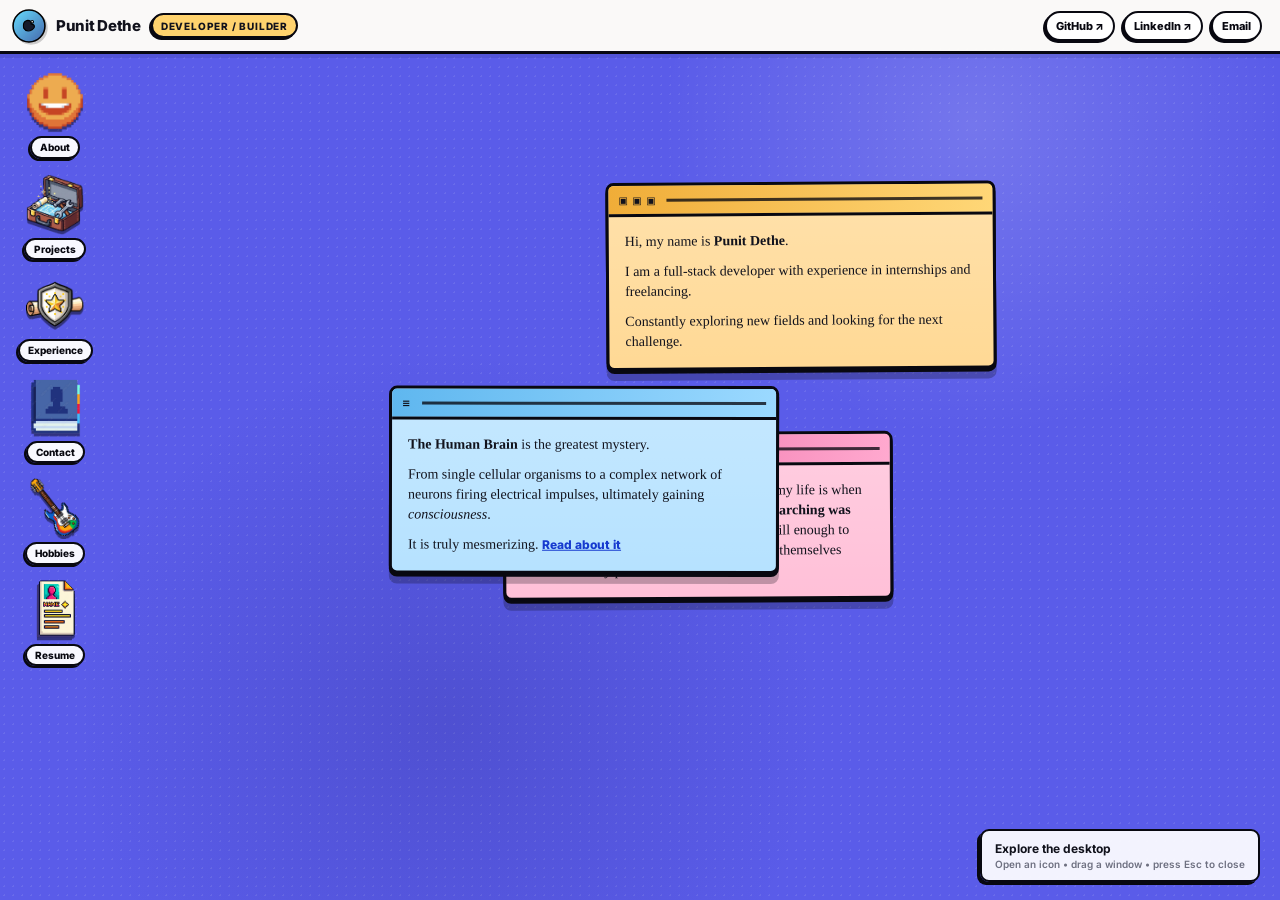
<file: index.html>
<!doctype html>
<html lang="en">

<head>
  <meta charset="utf-8" />
  <meta name="viewport" content="width=device-width, initial-scale=1" />
  <title>Punit Dethe</title>
  <meta name="description" content="Portfolio – playful desk UI with notes and docked links" />
  <link rel="preconnect" href="https://fonts.googleapis.com">
  <link rel="preconnect" href="https://fonts.gstatic.com" crossorigin>
  <link href="https://fonts.googleapis.com/css2?family=Inter:wght@400;600;800&display=swap" rel="stylesheet">
  <link rel="stylesheet" href="./styles.css" />
</head>

<body>
  <!-- Top bar -->
  <header class="topbar" role="banner">
    <div class="brand">
      <svg class="brand-mark" viewBox="0 0 64 64" aria-hidden="true">
        <defs>
          <linearGradient id="g1" x1="0" y1="0" x2="1" y2="1">
            <stop offset="0" stop-color="#6df" />
            <stop offset="1" stop-color="#46a" />
          </linearGradient>
        </defs>
        <circle cx="32" cy="32" r="30" fill="url(#g1)" stroke="#000" stroke-width="3" />
        <path d="M22 36c3 5 9 7 16 3 6-3 6-10-2-11 2-6-7-9-12-4-3 3-3 7-2 12z" fill="#161a2b" stroke="#000"
          stroke-width="2" />
        <circle cx="38" cy="24" r="2.5" fill="#fff" stroke="#000" stroke-width="2" />
      </svg>
      <span class="brand-name">Punit Dethe</span>
    </div>
    <nav class="social" aria-label="Social links">
      <a href="#" aria-label="Website" title="Website">
        <svg viewBox="0 0 24 24" width="20" height="20" aria-hidden="true">
          <circle cx="12" cy="12" r="10" fill="none" stroke="#000" stroke-width="2" />
          <path d="M2 12h20M12 2c3 4 3 16 0 20M6 4c6 4 6 12 0 16" fill="none" stroke="#000" stroke-width="2" />
        </svg>
      </a>
      <a href="#" aria-label="YouTube" title="YouTube">
        <svg viewBox="0 0 24 24" width="20" height="20" aria-hidden="true">
          <rect x="2" y="6" width="20" height="12" rx="3" fill="none" stroke="#000" stroke-width="2" />
          <path d="M10 9l6 3-6 3V9z" fill="#000" />
        </svg>
      </a>
      <a href="#" aria-label="Instagram" title="Instagram">
        <svg viewBox="0 0 24 24" width="20" height="20" aria-hidden="true">
          <rect x="3" y="3" width="18" height="18" rx="5" fill="none" stroke="#000" stroke-width="2" />
          <circle cx="12" cy="12" r="4" fill="none" stroke="#000" stroke-width="2" />
          <circle cx="17" cy="7" r="1.3" fill="#000" />
        </svg>
      </a>
    </nav>
  </header>

  <!-- Left dock icons -->
  <aside class="left-dock" aria-label="Primary links">
    <button class="dock-item" data-open="win-about">
      <div class="icon">
        <img src="Images/icons/suprise.png" alt="About icon" width="64" height="64" />
      </div>
      <span class="pill">About</span>
    </button>

    <button class="dock-item" data-open="win-projects">
      <div class="icon">
        <img src="Images/icons/projects.png" alt="Projects icon" width="64" height="64" />
      </div>
      <span class="pill">Projects</span>
    </button>

    <button class="dock-item" data-open="win-experience">
      <div class="icon">
        <img src="Images/icons/experience.png" alt="Experience icon" width="64" height="64" />
      </div>
      <span class="pill">Experience</span>
    </button>

    <button class="dock-item" data-open="win-contact">
      <div class="icon">
        <img src="Images/icons/contact.png" alt="Contact icon" width="64" height="64" />
      </div>
      <span class="pill">Contact</span>
    </button>

    <button class="dock-item" data-open="win-hobbies">
      <div class="icon">
        <img src="Images/icons/hobbies.png" alt="Hobbies icon" width="64" height="64" />
      </div>
      <span class="pill">Hobbies</span>
    </button>

    <button class="dock-item" data-open="win-resume">
      <div class="icon">
        <img src="Images/icons/resume.png" alt="Resume icon" width="64" height="64" />
      </div>
      <span class="pill">Resume</span>
    </button>
  </aside>



  <!-- Center content -->
  <main class="board" role="main">
    <section class="windows" aria-label="Desktop windows">
      <section id="win-about" class="window" style="--x: -60px; --y: 10px; --w: 640px;" hidden tabindex="0">
        <header class="window-bar drag-handle">
          <div class="control-group">
            <button class="control close" aria-label="Close window">✕</button>
            <button class="control minimize" aria-label="Minimize window">—</button>
          </div>
          <div class="window-title"><span class="bar-lines" aria-hidden="true"></span><span>About</span><span
              class="bar-lines" aria-hidden="true"></span></div>
        </header>
        <div class="window-content">
          <div class="window-tabs" style="margin-bottom: 24px; display: flex; gap: 12px; border-bottom: 2px solid #e0e0e0; padding-bottom: 12px; justify-content: center;">
            <button class="tab-btn active" data-tab="about-me">About Me</button>
            <button class="tab-btn" data-tab="skills">Skills & Tools</button>
          </div>

          <div class="tab-content active" id="tab-about-me">
            <div class="about">
              <img class="about-photo" src="Images/WhatsApp Image 2026-03-10 at 22.39.57.jpeg" alt="Punit Dethe portrait" />
              <div class="about-body">
                <span class="greeting-badge">👋 Hello World</span>
                <h2>Punit Dethe</h2>
                <p class="lead">
                  Full‑stack developer with a deep interest in biotechnology.
                </p>
                <div class="about-details">
                  <p>
                    I'm currently writing code at <em>Vidyalankar Institute of Technology, Mumbai</em>. 
                    My drive comes from weaving raw logic into sleek, interactive digital experiences. 
                  </p>
                  <p>
                    When I'm off the keyboard, you'll catch me composing guitar riffs, rendering 3D art, 
                    or diving deep into the bio-tech rabbit hole. To me, it's all about intersecting 
                    wild creativity with highly technical engineering.
                  </p>
                </div>
              </div>
            </div>
          </div>

          <div class="tab-content" id="tab-skills" style="display: none;">
            <div class="skills-grid">
              <div class="skill-category">
                <h3>🖥️ Core Languages</h3>
                <div class="skill-tags">
                  <span>JavaScript (ES6+)</span>
                  <span>TypeScript</span>
                  <span>Python</span>
                  <span>HTML5 / CSS3</span>
                </div>
              </div>
              
              <div class="skill-category">
                <h3>⚛️ Frameworks & Libraries</h3>
                <div class="skill-tags">
                  <span>React.js</span>
                  <span>Next.js</span>
                  <span>Node.js</span>
                  <span>Express</span>
                </div>
              </div>

              <div class="skill-category">
                <h3>🗄️ Database & Cloud</h3>
                <div class="skill-tags">
                  <span>MongoDB</span>
                  <span>PostgreSQL</span>
                  <span>Vercel</span>
                </div>
              </div>

              <div class="skill-category">
                <h3>🎨 Tools & Other</h3>
                <div class="skill-tags">
                  <span>Git/GitHub</span>
                  <span>Figma</span>
                  <span>Blender 3D</span>
                </div>
              </div>
            </div>
          </div>
        </div>
      </section>

      <section id="win-projects" class="window" style="--x: 40px; --y: 80px; --w: 720px;" hidden tabindex="0">
        <header class="window-bar drag-handle">
          <div class="control-group">
            <button class="control close" aria-label="Close window">✕</button>
            <button class="control minimize" aria-label="Minimize window">—</button>
          </div>
          <div class="window-title"><span class="bar-lines" aria-hidden="true"></span><span>Projects</span><span
              class="bar-lines" aria-hidden="true"></span></div>
        </header>
        <div class="window-content">
          <ul class="feed-list">
            <li class="feed-item">
              <div class="thumb" aria-hidden="true"></div>
              <div class="info">
                <h3 class="title">Smart Slide Browser</h3>
                <div class="meta"><span>Project</span><span>Student</span></div>
                <div class="action"><a href="https://github.com/Punit-Dethe/SideSurf_Side_Browser" target="_blank" class="btn">View Project</a></div>
              </div>
            </li>
            <li class="feed-item">
              <div class="thumb" aria-hidden="true"></div>
              <div class="info">
                <h3 class="title">AI Menu System</h3>
                <div class="meta"><span>AI/ML</span><span>Prototype</span></div>
                <div class="action"><a href="https://github.com/Punit-Dethe/Intuition-Eats" target="_blank" class="btn">View Project</a></div>
              </div>
            </li>
          </ul>
        </div>
      </section>

      <section id="win-experience" class="window" style="--x: 120px; --y: -10px; --w: 720px;" hidden tabindex="0">
        <header class="window-bar drag-handle">
          <div class="control-group">
            <button class="control close" aria-label="Close window">✕</button>
            <button class="control minimize" aria-label="Minimize window">—</button>
          </div>
          <div class="window-title"><span class="bar-lines" aria-hidden="true"></span><span>Experience</span><span
              class="bar-lines" aria-hidden="true"></span></div>
        </header>
        <div class="window-content">
          <ul class="feed-list">
            <li class="feed-item">
              <div class="thumb" aria-hidden="true"></div>
              <div class="info">
                <h3 class="title">Intern at Triply</h3>
                <div class="meta">
                  <span>Internship</span><span>Design</span><span>Development</span><span>Deployment</span>
                </div>
              </div>
            </li>
            <li class="feed-item">
              <div class="thumb" aria-hidden="true"></div>
              <div class="info">
                <h3 class="title">Developer at PRANA Foundation</h3>
                <div class="meta"><span>NGO</span><span>In Development</span><span>Accessibility</span></div>
              </div>
            </li>
            <li class="feed-item">
              <div class="thumb" aria-hidden="true"></div>
              <div class="info">
                <h3 class="title">Freelance Full Stack Developer</h3>
                <div class="meta"><span>Freelancing</span><span>Full Stack</span><span>Web</span></div>
              </div>
            </li>
          </ul>
        </div>
      </section>

      <section id="win-contact" class="window" style="--x: -120px; --y: 120px; --w: 420px;" hidden tabindex="0">
        <header class="window-bar drag-handle">
          <div class="control-group">
            <button class="control close" aria-label="Close window">✕</button>
            <button class="control minimize" aria-label="Minimize window">—</button>
          </div>
          <div class="window-title"><span class="bar-lines" aria-hidden="true"></span><span>Contact</span><span
              class="bar-lines" aria-hidden="true"></span></div>
        </header>
        <div class="window-content">
          <p>Email: <a href="mailto:punitdethe2006@gmail.com">punitdethe2006@gmail.com</a></p>
          <p>LinkedIn: <a href="https://www.linkedin.com/in/punit-dethe-32447b331/" target="_blank">punit-dethe</a></p>
          <p>GitHub: <a href="https://github.com/Punit-Dethe" target="_blank">Punit-Dethe</a></p>
        </div>
      </section>

      <section id="win-hobbies" class="window" style="--x: 160px; --y: 160px; --w: 560px;" hidden tabindex="0">
        <header class="window-bar drag-handle">
          <div class="control-group">
            <button class="control close" aria-label="Close window">✕</button>
            <button class="control minimize" aria-label="Minimize window">—</button>
          </div>
          <div class="window-title"><span class="bar-lines" aria-hidden="true"></span><span>Hobbies</span><span
              class="bar-lines" aria-hidden="true"></span></div>
        </header>
        <div class="window-content">
          <ul class="feed-list">
            <li class="feed-item">
              <div class="thumb" aria-hidden="true"></div>
              <div class="info">
                <h3 class="title">Composing Music & Guitar</h3>
                <div class="meta"><span>Instruments</span><span>Production</span></div>
              </div>
            </li>
            <li class="feed-item">
              <div class="thumb" aria-hidden="true"></div>
              <div class="info">
                <h3 class="title">3D Animation & Art</h3>
                <div class="meta"><span>Animation</span><span>Game Dev</span></div>
              </div>
            </li>
            <li class="feed-item">
              <div class="thumb" aria-hidden="true"></div>
              <div class="info">
                <h3 class="title">Exploring Biotechnology</h3>
                <div class="meta"><span>Science</span><span>Research</span></div>
              </div>
            </li>
          </ul>
        </div>
      </section>

      <section id="win-resume" class="window" style="--x: -20px; --y: 220px; --w: 520px;" hidden tabindex="0">
        <header class="window-bar drag-handle">
          <div class="control-group">
            <button class="control close" aria-label="Close window">✕</button>
            <button class="control minimize" aria-label="Minimize window">—</button>
          </div>
          <div class="window-title"><span class="bar-lines" aria-hidden="true"></span><span>Resume</span><span
              class="bar-lines" aria-hidden="true"></span></div>
        </header>
        <div class="window-content">
          <p>Please click on the link below to download my PDF resume.</p>
          <p><a href="#" download>Download PDF</a></p>
        </div>
      </section>
    </section>

    <section class="notes">
      <article class="note note-pink" style="--x: -40px; --y: -10px; --r: -1.5deg;" tabindex="0">
        <header class="note-bar">
          <span class="dots" aria-hidden="true">◎ ◎ ◎</span>
          <span class="lines" aria-hidden="true"></span>
        </header>
        <div class="note-body">
          <p>The moment I cease running experiments on my life is when the true experiment begins. <strong>What if all
              my searching was merely the cosmos teaching me</strong> how to be still enough to receive what was already
            mine? The dice roll themselves when I am truly present.</p>
        </div>
      </article>

      <article class="note note-yellow" style="--x: 40px; --y: 40px; --r: -2deg;" tabindex="0">
        <header class="note-bar">
          <span class="dots" aria-hidden="true">▣ ▣ ▣</span>
          <span class="lines" aria-hidden="true"></span>
        </header>
        <div class="note-body">
          <p>Hi, my name is <strong>Punit Dethe</strong>.</p>
          <p>I am a full-stack developer with experience in internships and freelancing.</p>
          <p>Constantly exploring new fields and looking for the next challenge.</p>
        </div>
      </article>

      <article class="note note-blue" style="--x: 170px; --y: 120px; --r: -2deg;" tabindex="0">
        <header class="note-bar">
          <span class="dots" aria-hidden="true">≡</span>
          <span class="lines" aria-hidden="true"></span>
        </header>
        <div class="note-body">
          <p><strong>The Human Brain</strong> is the greatest mystery.</p>
          <p>From single cellular organisms to a complex network of neurons firing electrical impulses, ultimately
            gaining <em>consciousness</em>.</p>
          <p>It is truly mesmerizing. <a href="https://humanbrainproject.eu" target="_blank">Read about it</a></p>
        </div>
      </article>
    </section>
  </main>

  <script src="./script.js"></script>
</body>

</html>
</file>
<file: styles.css>
/* Portfolio desktop — polished while keeping the playful retro identity */
* { box-sizing: border-box; }

:root {
  --ink: #080810;
  --paper: #fffef8;
  --purple: #5a5ce9;
  --purple-deep: #4548ca;
  --cyan: #9ddcff;
  --blue: #b7d7ff;
  --pink: #ff8bb7;
  --yellow: #ffd36e;
  --mint: #bff4d2;
  --muted: #6e7081;
  --hard-shadow: 0 3px 0 var(--ink), 0 14px 0 rgba(8, 8, 16, 0.22);
  --note-shadow: 0 3px 0 var(--ink), 0 10px 0 rgba(8, 8, 16, 0.26);
}

html, body { height: 100%; }
html { background: var(--purple); }
body {
  margin: 0;
  overflow: hidden;
  font-family: Inter, system-ui, -apple-system, BlinkMacSystemFont, "Segoe UI", sans-serif;
  color: #11121c;
  background:
    radial-gradient(circle at 76% 14%, rgba(255,255,255,.16), transparent 25%),
    radial-gradient(circle at 35% 80%, rgba(23,20,92,.17), transparent 34%),
    radial-gradient(rgba(255,255,255,.09) 1px, transparent 1px),
    var(--purple);
  background-size: auto, auto, 9px 9px, auto;
}

button, a { -webkit-tap-highlight-color: transparent; }
a { color: inherit; }
button:focus-visible, a:focus-visible, [tabindex]:focus-visible {
  outline: 3px solid #fff;
  outline-offset: 3px;
}

/* Top bar */
.topbar {
  position: sticky;
  top: 0;
  z-index: 1200;
  height: 54px;
  border-bottom: 3px solid var(--ink);
  background: rgba(255, 254, 248, .97);
  backdrop-filter: blur(12px);
  display: flex;
  align-items: center;
  justify-content: space-between;
  padding: 0 18px 0 12px;
  box-shadow: 0 4px 0 rgba(8,8,16,.08);
}
.brand { display: flex; align-items: center; gap: 10px; min-width: 0; }
.brand-mark {
  width: 34px;
  height: 34px;
  flex: 0 0 auto;
  filter: drop-shadow(2px 2px 0 rgba(0,0,0,.18));
}
.brand-name { font-size: 15px; font-weight: 800; letter-spacing: -.02em; white-space: nowrap; }
.brand-role {
  display: inline-flex;
  align-items: center;
  min-height: 25px;
  padding: 3px 8px;
  border: 2px solid var(--ink);
  border-radius: 999px;
  background: var(--yellow);
  font-size: 10px;
  font-weight: 800;
  letter-spacing: .08em;
  text-transform: uppercase;
  box-shadow: -2px 2px 0 var(--ink);
}
.social { display: flex; align-items: center; gap: 8px; }
.social a {
  display: inline-flex;
  align-items: center;
  justify-content: center;
  min-height: 30px;
  padding: 5px 9px;
  border: 2px solid var(--ink);
  border-radius: 999px;
  background: #fff;
  color: var(--ink);
  text-decoration: none;
  font-size: 11px;
  font-weight: 800;
  box-shadow: -2px 2px 0 var(--ink);
  transition: transform .15s ease, box-shadow .15s ease, background .15s ease;
}
.social a:hover { background: var(--cyan); transform: translate(1px, -1px); box-shadow: -3px 3px 0 var(--ink); }

/* Dock */
.left-dock {
  position: fixed;
  z-index: 1000;
  top: 72px;
  left: 16px;
  display: grid;
  gap: 15px;
}
.dock-item {
  width: 78px;
  border: 0;
  background: transparent;
  color: inherit;
  padding: 0;
  font: inherit;
  display: grid;
  justify-items: center;
  gap: 6px;
  cursor: pointer;
}
.dock-item .icon {
  width: 58px;
  height: 58px;
  position: relative;
  transition: transform .16s cubic-bezier(.2,.8,.2,1), filter .16s ease;
  filter: drop-shadow(0 3px 0 rgba(0,0,0,.45));
}
.dock-item img, .dock-item svg {
  width: 58px;
  height: 58px;
  display: block;
  object-fit: contain;
  image-rendering: auto;
}
.dock-item .pill {
  max-width: 78px;
  padding: 4px 8px;
  border: 2px solid var(--ink);
  border-radius: 999px;
  background: rgba(255,255,255,.96);
  color: var(--ink);
  font-size: 10px;
  font-weight: 800;
  line-height: 1.05;
  box-shadow: -2px 2px 0 var(--ink);
  transition: background .15s ease, transform .15s ease;
}
.dock-item:hover .icon { transform: translateY(-4px) rotate(-2deg) scale(1.03); filter: drop-shadow(0 7px 0 rgba(0,0,0,.32)); }
.dock-item:hover .pill { background: var(--cyan); transform: translateY(-1px); }
.dock-item.is-open .pill { background: var(--yellow); }
.dock-item.is-open .icon::after {
  content: "";
  position: absolute;
  left: 50%;
  bottom: -7px;
  width: 7px;
  height: 7px;
  transform: translateX(-50%);
  border: 2px solid var(--ink);
  border-radius: 50%;
  background: var(--mint);
}

/* Main desktop */
.board {
  position: relative;
  height: calc(100vh - 54px);
  overflow: hidden;
  padding: 34px 26px 110px 118px;
}
.windows, .notes { position: relative; height: 100%; }
.windows { z-index: 4; }
.notes { position: absolute; inset: 0; z-index: 2; pointer-events: none; }
.notes .note { pointer-events: auto; }

.desktop-tip {
  position: fixed;
  right: 20px;
  bottom: 18px;
  z-index: 3;
  display: grid;
  gap: 2px;
  max-width: 300px;
  padding: 10px 13px;
  border: 2px solid var(--ink);
  border-radius: 9px;
  background: rgba(255,255,255,.93);
  box-shadow: -3px 3px 0 var(--ink);
  pointer-events: none;
}
.desktop-tip strong { font-size: 12px; }
.desktop-tip span { color: var(--muted); font-size: 10px; font-weight: 600; }

/* Desktop windows */
.window {
  position: absolute;
  left: calc(50% + var(--x));
  top: calc(50% + var(--y));
  transform: translate(-50%, -50%);
  width: min(var(--w, 640px), calc(100vw - 170px));
  max-height: calc(100vh - 96px);
  overflow: hidden;
  border: 3px solid var(--ink);
  border-radius: 10px;
  background: var(--paper);
  box-shadow: var(--hard-shadow);
  transition: box-shadow .14s ease, transform .14s ease;
}
.window[hidden] { display: none; }
.window:focus { outline: none; }
.window.is-dragging { box-shadow: 0 3px 0 var(--ink), 0 20px 0 rgba(8,8,16,.16); }
.window.minimized .window-content { display: none; }
.window.minimized { width: min(420px, calc(100vw - 170px)); }
.window-bar {
  min-height: 42px;
  display: grid;
  grid-template-columns: 92px 1fr;
  align-items: center;
  border-bottom: 3px solid var(--ink);
  background:
    linear-gradient(rgba(255,255,255,.72), rgba(255,255,255,.88)),
    repeating-linear-gradient(0deg, #efefef 0 4px, #d7d7d7 4px 6px);
  user-select: none;
}
.window-bar .control-group { display: flex; gap: 7px; padding-left: 9px; }
.window-bar .control {
  width: 23px;
  height: 23px;
  border: 2px solid var(--ink);
  border-radius: 50%;
  background: var(--yellow);
  color: var(--ink);
  display: grid;
  place-items: center;
  padding: 0;
  cursor: pointer;
  font-size: 11px;
  line-height: 1;
  font-weight: 900;
  box-shadow: -1px 2px 0 var(--ink);
  transition: transform .1s ease, box-shadow .1s ease;
}
.window-bar .control.close { background: var(--pink); }
.window-bar .control:hover { transform: translateY(-1px); box-shadow: -2px 3px 0 var(--ink); }
.window-title {
  display: grid;
  grid-template-columns: 1fr auto 1fr;
  align-items: center;
  gap: 10px;
  padding-right: 10px;
  font-size: 12px;
  font-weight: 800;
  letter-spacing: .08em;
  text-transform: uppercase;
}
.window-title .bar-lines {
  height: 6px;
  opacity: .56;
  background: repeating-linear-gradient(90deg, var(--ink) 0 3px, transparent 3px 7px);
}
.drag-handle { cursor: grab; }
.window.is-dragging .drag-handle { cursor: grabbing; }
.window-content {
  max-height: calc(100vh - 142px);
  overflow: auto;
  padding: 22px;
  line-height: 1.55;
  scrollbar-width: thin;
}
.window-content::-webkit-scrollbar { width: 10px; }
.window-content::-webkit-scrollbar-thumb { background: #c7c8d2; border: 3px solid var(--paper); border-radius: 999px; }

/* About */
.window-tabs {
  margin-bottom: 22px !important;
  justify-content: flex-start !important;
  border-bottom: 0 !important;
  padding-bottom: 0 !important;
  gap: 8px !important;
}
.tab-btn {
  border: 2px solid var(--ink);
  border-radius: 999px;
  background: #fff;
  color: #575969;
  padding: 7px 12px;
  font: inherit;
  font-size: 12px;
  font-weight: 800;
  cursor: pointer;
  box-shadow: -2px 2px 0 var(--ink);
  transition: transform .12s ease, background .12s ease;
}
.tab-btn:hover { background: #f1f1f5; transform: translateY(-1px); }
.tab-btn.active { color: var(--ink); background: var(--yellow); }
.about {
  display: grid;
  grid-template-columns: 154px 1fr;
  align-items: start;
  gap: 25px;
  text-align: left;
}
.about-photo {
  width: 154px;
  height: 184px;
  object-fit: cover;
  border: 3px solid var(--ink);
  border-radius: 8px;
  background: #fff;
  box-shadow: -5px 5px 0 var(--ink);
  transform: rotate(-1.5deg);
}
.about-body { display: flex; flex-direction: column; align-items: flex-start; min-width: 0; }
.greeting-badge {
  display: inline-flex;
  align-items: center;
  margin-bottom: 9px;
  padding: 5px 9px;
  border: 2px solid var(--ink);
  border-radius: 999px;
  background: var(--mint);
  color: var(--ink);
  font-size: 10px;
  font-weight: 900;
  letter-spacing: .08em;
  text-transform: uppercase;
  box-shadow: -2px 2px 0 var(--ink);
}
.about-body h2 {
  margin: 0;
  font-family: Georgia, "Times New Roman", serif;
  font-size: clamp(32px, 4vw, 48px);
  line-height: .98;
  letter-spacing: -.04em;
}
.about-body .lead {
  margin: 12px 0 14px;
  max-width: 520px;
  color: #3f4151;
  font-size: 15px;
  font-weight: 700;
}
.about-details {
  width: 100%;
  max-width: 560px;
  border: 2px solid var(--ink);
  border-radius: 8px;
  padding: 14px 16px;
  background: #f6f6fb;
  color: #4f5060;
  font-size: 13px;
  line-height: 1.62;
  box-shadow: -3px 3px 0 rgba(8,8,16,.18);
}
.about-details p { margin: 0 0 10px; }
.about-details p:last-child { margin-bottom: 0; }
.about-details em { color: var(--ink); font-style: normal; font-weight: 800; }

.skills-grid { display: grid; grid-template-columns: 1fr 1fr; gap: 24px; padding: 6px 0 2px; }
.skill-category h3 {
  margin: 0 0 11px;
  color: var(--ink);
  font-size: 13px;
  font-weight: 900;
  letter-spacing: -.01em;
}
.skill-tags { display: flex; flex-wrap: wrap; gap: 8px; }
.skill-tags span {
  padding: 6px 10px;
  border: 2px solid var(--ink);
  border-radius: 999px;
  background: #fff;
  font-size: 11px;
  font-weight: 800;
  box-shadow: -2px 2px 0 rgba(8,8,16,.9);
}
.skill-category:nth-child(1) .skill-tags span { background: #fff5bf; }
.skill-category:nth-child(2) .skill-tags span { background: #e6e4ff; }
.skill-category:nth-child(3) .skill-tags span { background: #dff8e8; }
.skill-category:nth-child(4) .skill-tags span { background: #ffe4ef; }

/* Feed windows */
.feed-list { list-style: none; margin: 0; padding: 0; display: grid; gap: 12px; }
.feed-item {
  display: grid;
  grid-template-columns: 104px 1fr;
  gap: 17px;
  align-items: stretch;
  padding: 13px;
  border: 2px solid var(--ink);
  border-radius: 10px;
  background: #fff;
  box-shadow: -3px 3px 0 var(--ink);
}
.feed-item .thumb {
  width: 104px;
  min-height: 104px;
  border: 2px solid var(--ink);
  border-radius: 8px;
  display: grid;
  place-items: end start;
  overflow: hidden;
  background:
    linear-gradient(135deg, rgba(255,255,255,.32), transparent 55%),
    var(--purple);
}
.feed-item .thumb span {
  margin: 8px;
  font-family: Georgia, "Times New Roman", serif;
  font-size: 35px;
  font-weight: 700;
  line-height: 1;
}
.feed-item .thumb-0 { background-color: #b8b4ff; }
.feed-item .thumb-1 { background-color: #ffd18a; }
.feed-item .thumb-2 { background-color: #a9e8cc; }
.feed-item .thumb-3 { background-color: #ffa9c9; }
.feed-item .info { min-width: 0; display: flex; flex-direction: column; align-items: flex-start; gap: 8px; }
.feed-item .title {
  margin: 0;
  color: #111;
  font-family: Georgia, "Times New Roman", serif;
  font-size: clamp(22px, 2.6vw, 29px);
  line-height: 1;
  letter-spacing: -.03em;
}
.feed-item .meta { display: flex; flex-wrap: wrap; gap: 6px; color: #555766; }
.feed-item .meta span {
  margin: 0;
  padding: 3px 7px;
  border: 1.5px solid #b9bac4;
  border-radius: 999px;
  background: #f7f7fa;
  font-size: 10px;
  font-weight: 800;
}
.feed-description { margin: 1px 0 0; max-width: 510px; color: #626474; font-size: 12px; line-height: 1.5; }
.feed-item .action { margin-top: auto; padding-top: 3px; }
.btn {
  display: inline-flex;
  align-items: center;
  justify-content: center;
  min-height: 32px;
  padding: 6px 11px;
  border: 2px solid var(--ink);
  border-radius: 999px;
  background: var(--cyan);
  color: var(--ink);
  text-decoration: none;
  font-size: 11px;
  font-weight: 900;
  box-shadow: -2px 2px 0 var(--ink);
  transition: transform .12s ease, box-shadow .12s ease, background .12s ease;
}
.btn:hover { background: var(--pink); transform: translateY(-1px); box-shadow: -3px 3px 0 var(--ink); }
.btn:active { transform: translate(-1px, 1px); box-shadow: -1px 1px 0 var(--ink); }

/* Contact + resume */
#win-contact .window-content { display: grid; gap: 9px; }
#win-contact .window-content p {
  margin: 0;
  padding: 10px 12px;
  border: 2px solid var(--ink);
  border-radius: 8px;
  background: #fff;
  font-size: 12px;
  font-weight: 700;
  overflow-wrap: anywhere;
  box-shadow: -2px 2px 0 rgba(8,8,16,.16);
}
#win-contact .window-content p:nth-child(1) { background: #fff5bf; }
#win-contact .window-content p:nth-child(2) { background: #e6e4ff; }
#win-contact .window-content p:nth-child(3) { background: #dff8e8; }
#win-contact a { text-decoration-thickness: 2px; text-underline-offset: 2px; }
#win-resume .window-content { display: grid; gap: 12px; justify-items: start; }
#win-resume .window-content p { margin: 0; }

/* Notes */
.note {
  --w: 390px;
  width: min(var(--w), calc(100vw - 180px));
  position: absolute;
  left: calc(50% + var(--x));
  top: calc(50% + var(--y));
  transform: translate(-50%, -50%) rotate(var(--r, 0deg));
  overflow: hidden;
  border: 3px solid var(--ink);
  border-radius: 8px;
  background: #ffd1e3;
  box-shadow: var(--note-shadow);
  transition: transform .18s ease, box-shadow .18s ease;
}
.note .note-bar {
  display: grid;
  grid-template-columns: auto 1fr;
  align-items: center;
  gap: 10px;
  padding: 8px 10px;
  border-bottom: 3px solid var(--ink);
  background: linear-gradient(90deg, #e55b96, #ff9fca);
}
.note .dots { font-size: 10px; font-weight: 900; letter-spacing: .12em; }
.note .lines::after { content: ""; display: block; border-top: 3px solid var(--ink); opacity: .78; }
.note .note-body {
  padding: 15px 16px 17px;
  background-image: linear-gradient(rgba(255,255,255,.18), rgba(255,255,255,0));
  font-family: Georgia, "Times New Roman", serif;
  font-size: 14px;
  line-height: 1.42;
}
.note p { margin: 0 0 10px; }
.note p:last-child { margin-bottom: 0; }
.note a { color: #163acf; font-family: Inter, sans-serif; font-size: 12px; font-weight: 800; }
.note-yellow { background: #ffd995; }
.note-yellow .note-bar { background: linear-gradient(90deg, #f0ad38, #ffd777); }
.note-blue { background: #b6e2ff; }
.note-blue .note-bar { background: linear-gradient(90deg, #5fb7ef, #9bd9ff); }
.note-pink { background: #ffc0d8; }
.note-pink .note-bar { background: linear-gradient(90deg, #e95d9a, #ffa9cf); }
.note:hover, .note:focus-within {
  transform: translate(-50%, -50%) rotate(0deg) scale(1.012);
  box-shadow: 0 3px 0 var(--ink), 0 15px 0 rgba(8,8,16,.19);
}
.note, .window { touch-action: none; }

@media (max-width: 900px) {
  body { overflow: hidden; }
  .topbar { height: 50px; padding: 0 9px; }
  .brand-mark { width: 31px; height: 31px; }
  .brand-role { display: none; }
  .social { gap: 5px; }
  .social a { min-height: 27px; padding: 4px 7px; font-size: 9px; box-shadow: -1px 1px 0 var(--ink); }

  .board {
    height: calc(100vh - 50px - 72px);
    padding: 0;
    overflow: hidden;
  }
  .windows { height: 100%; }
  .notes { inset: 0; }
  .desktop-tip { display: none; }

  .left-dock {
    top: auto;
    bottom: 0;
    left: 0;
    width: 100%;
    height: 72px;
    padding: 7px 8px 5px;
    border-top: 3px solid var(--ink);
    background: rgba(255,254,248,.98);
    grid-auto-flow: column;
    grid-template-columns: repeat(6, minmax(0, 1fr));
    gap: 2px;
  }
  .dock-item { width: auto; gap: 2px; }
  .dock-item .icon, .dock-item img, .dock-item svg { width: 39px; height: 39px; }
  .dock-item .pill { border: 0; padding: 0; background: transparent !important; box-shadow: none; font-size: 8px; }
  .dock-item:hover .icon { transform: none; }
  .dock-item.is-open .pill { color: var(--purple-deep); }
  .dock-item.is-open .icon::after { bottom: -2px; width: 5px; height: 5px; }

  .window {
    position: absolute;
    left: 50% !important;
    top: 10px !important;
    width: min(94vw, 680px) !important;
    max-height: calc(100% - 20px);
    transform: translateX(-50%) !important;
    border-radius: 9px;
  }
  .window.minimized { width: min(94vw, 420px) !important; }
  .window-content { max-height: calc(100vh - 50px - 72px - 68px); padding: 17px; }
  .window-bar { min-height: 40px; }
  .drag-handle { cursor: default; }

  .note {
    --w: 80vw;
    width: min(var(--w), 340px);
  }
  .note .note-body { font-size: 12px; }

  .about { grid-template-columns: 112px 1fr; gap: 16px; }
  .about-photo { width: 112px; height: 136px; box-shadow: -3px 3px 0 var(--ink); }
  .about-body h2 { font-size: 31px; }
  .about-body .lead { font-size: 12px; }
  .about-details { font-size: 11px; padding: 11px 12px; }

  .feed-item { grid-template-columns: 82px 1fr; gap: 12px; padding: 10px; }
  .feed-item .thumb { width: 82px; min-height: 82px; }
  .feed-item .thumb span { font-size: 27px; margin: 7px; }
  .feed-item .title { font-size: 20px; }
}

@media (max-width: 580px) {
  .brand-name { font-size: 13px; }
  .social a { padding: 4px 6px; }
  .about { grid-template-columns: 1fr; justify-items: start; }
  .about-photo { width: 94px; height: 112px; }
  .skills-grid { grid-template-columns: 1fr; gap: 18px; }
  .feed-item { grid-template-columns: 64px 1fr; }
  .feed-item .thumb { width: 64px; min-height: 72px; }
  .feed-item .thumb span { font-size: 22px; }
  .feed-item .title { font-size: 18px; }
  .feed-item .meta span { font-size: 8px; }
}

@media (prefers-reduced-motion: reduce) {
  *, *::before, *::after { scroll-behavior: auto !important; transition: none !important; animation: none !important; }
}
</file>
